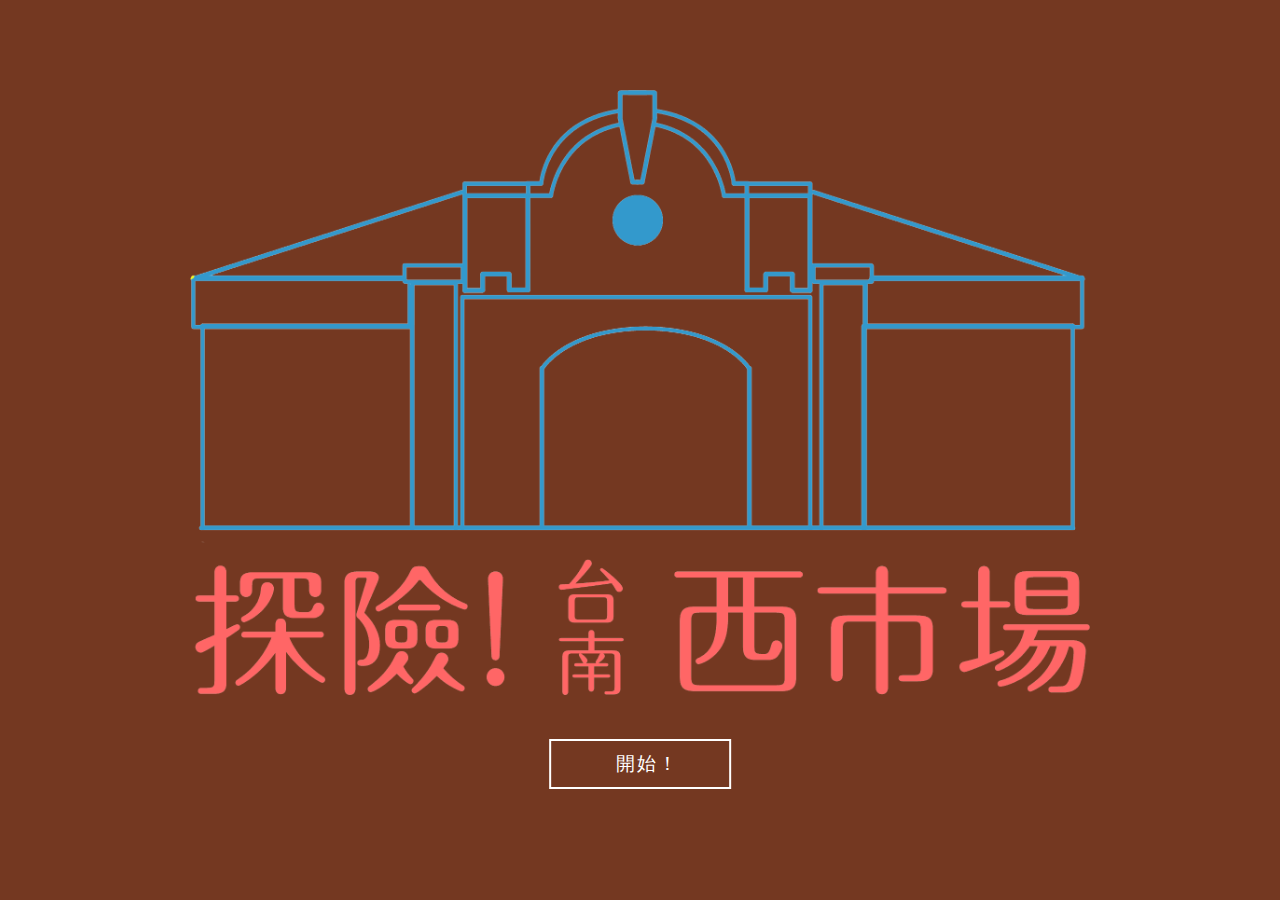
<file: Demo/index.html>
<!DOCTYPE HTML>
<html lang="zh">


<head>
   
    <title>探險！台南西市場</title>    
    <link rel="shortcut icon" href="img/favicon.ico"/>

    <!--網頁編碼-->
    <meta charset="utf-8" />
    
    <!--RWD相關-->
    <meta name="viewport" content="width=device-width, initial-scale=1" />
    
    <!--CSS-->
    <link rel="stylesheet" href="index.css"/>
    
    <!--JS-->
    <script src="https://code.jquery.com/jquery-2.1.4.min.js"></script>
    <script src="main.js"></script>
    
    
    
</head>




<body>
   
    <!--主畫面-->
    <div id="first" class="select">
        <img id="title" src="img/title.png" width="100%">
        <button class="nav-btn">&nbsp&nbsp開始！</button>
    </div>
    
    <!--關卡1-->
    <div id="gameSec" style="display:none">
            <img id="gamePic" src="img/01.jpg">
            <img id="ghost" src="img/hide.png">
    </div>
    
    <!--過關畫面-->
    <div id="pass" class="select" style="display:none">
        <img id="bigGhost" src="img/find.png" width="70%">
        <button class="nav-btn">&nbsp&nbsp再玩一次！</button>
    </div>

</body>

</html>
</file>
<file: Demo/index.css>
* { 
    margin: 0;
	padding: 0;
}


body { 
    background-color:rgba(95, 26, 0, 0.87);
    font-family: sans-serif;
/*    overflow-x: hidden;*/
}



/*|||寬螢幕顯示|||*/
@media screen and (min-aspect-ratio: 1/1) {
    
    .select {
        width: 100vh;
        margin: 10vh 0;
        position: absolute;
        
        left: 50%;
        -webkit-transform: translateX(-50%);
        -moz-transform: translateX(-50%);
        -ms-transform: translateX(-50%);
        -o-transform: translateX(-50%);
        transform: translateX(-50%);
    }
    
    #bigGhost {
       margin: 0 10%; 
    }
}


/*|||長螢幕顯示|||*/
@media screen and (max-aspect-ratio: 1/1) {
    
    .select {
        margin: 15% 5%;
        position: absolute;
    }
    
    #bigGhost {
       margin: 0 10%;
    }
}



/*|||圖片可能被咖|||*/
@media screen and (max-aspect-ratio: 953/1271) {
    
    #gamePic {
        width: 100vw;
        margin-left: 50vw;
        -webkit-transform: translateX(-50%);
        -moz-transform: translateX(-50%);
        -ms-transform: translateX(-50%);
        -o-transform: translateX(-50%);
        transform: translateX(-50%);
    }
    
    #ghost {
        width: 12vw;
        position: absolute;
        left: -40vw;
        top: 60vw;
        margin-left: 50vw;
        -webkit-transform: translateX(-50%);
        -moz-transform: translateX(-50%);
        -ms-transform: translateX(-50%);
        -o-transform: translateX(-50%);
        transform: translateX(-50%);
        cursor:pointer;
    }
}



/*|||圖片不會被咖|||*/
@media screen and (min-aspect-ratio: 953/1271) {
    
    #gamePic {
        height: 100vh;
        margin-left: 50vw;
        -webkit-transform: translateX(-50%);
        -moz-transform: translateX(-50%);
        -ms-transform: translateX(-50%);
        -o-transform: translateX(-50%);
        transform: translateX(-50%);
    }
    
    #ghost {
        width: 11vh;
        position: absolute;
        left: -30vh;
        top: 43vh;
        margin-left: 50vw;
        -webkit-transform: translateX(-50%);
        -moz-transform: translateX(-50%);
        -ms-transform: translateX(-50%);
        -o-transform: translateX(-50%);
        transform: translateX(-50%);
        cursor:pointer;
    }
}



#ghost:hover {
    -webkit-animation-name: glow;
    -webkit-animation-duration: 1s;
    -webkit-animation-iteration-count: infinite;
    -webkit-animation-direction: alternate;
    -webkit-animation-timing-function: ease-in-out;
}
@-webkit-keyframes glow {
    0% {
         opacity: 1;        
    }
    100% {
         opacity: 0.6;
    }
}


.BGC1 {
    background-color: #343f52;
    -webkit-transition: background-color 3s ease;
    -moz-transition: background-color 3s ease;
    -ms-transition: background-color 3s ease;
    -o-transition: background-color 3s ease;
    transition: background-color 3s ease;
}

.BGC2 {
    background-color: #1c2e1d;
    -webkit-transition: background-color 3s ease;
    -moz-transition: background-color 3s ease;
    -ms-transition: background-color 3s ease;
    -o-transition: background-color 3s ease;
    transition: background-color 3s ease;
}


/*按鈕*/
.nav-btn {
    /* 位置 */
    position: relative;
    left: 50%;
    -webkit-transform: translateX(-50%);
    -moz-transform: translateX(-50%);
    -ms-transform: translateX(-50%);
    -o-transform: translateX(-50%);
    transform: translateX(-50%);
    padding: 10px 50px;
    margin: 40px 0;

    /* 樣式 */
    font-family: inherit;
    font-size: 1.2em;
    letter-spacing: 2px;
    color: #fff;
    border: 2px solid #fff;
    background: none;
    cursor: pointer;

    /*效果*/
    -webkit-transition: all 0.5s;
    -moz-transition: all 0.5s;
    transition: all 0.5s;
    overflow: hidden;
}


/*擬元素*/
.nav-btn:after {
    /* 位置 */
    position: absolute;
    top: 50%;
    left: 50%;
    width: 100%;
    height: 0;
    z-index: -1;

    /* 樣式 */
    content: '';
    background: #fff;
    opacity: 0;

    /*效果*/
    -webkit-transform: translateX(-50%) translateY(-50%) rotate(45deg);
    -moz-transform: translateX(-50%) translateY(-50%) rotate(45deg);
    -ms-transform: translateX(-50%) translateY(-50%) rotate(45deg);
    transform: translateX(-50%) translateY(-50%) rotate(45deg);
    -webkit-transition: all 0.3s;
    -moz-transition: all 0.3s;
    transition: all 0.3s;
}


/*按鈕懸停*/
.nav-btn:hover {
    color: #2b9cfd;
}
.nav-btn:hover:after {
    height: 230%;
    opacity: 1;
}


/*按鈕按下*/
.nav-btn:active:after {
    height: 400%;
    opacity: 1;
    -webkit-transition: all 0.1s;
    -moz-transition: all 0.1s;
    transition: all 0.1s;
}
</file>
